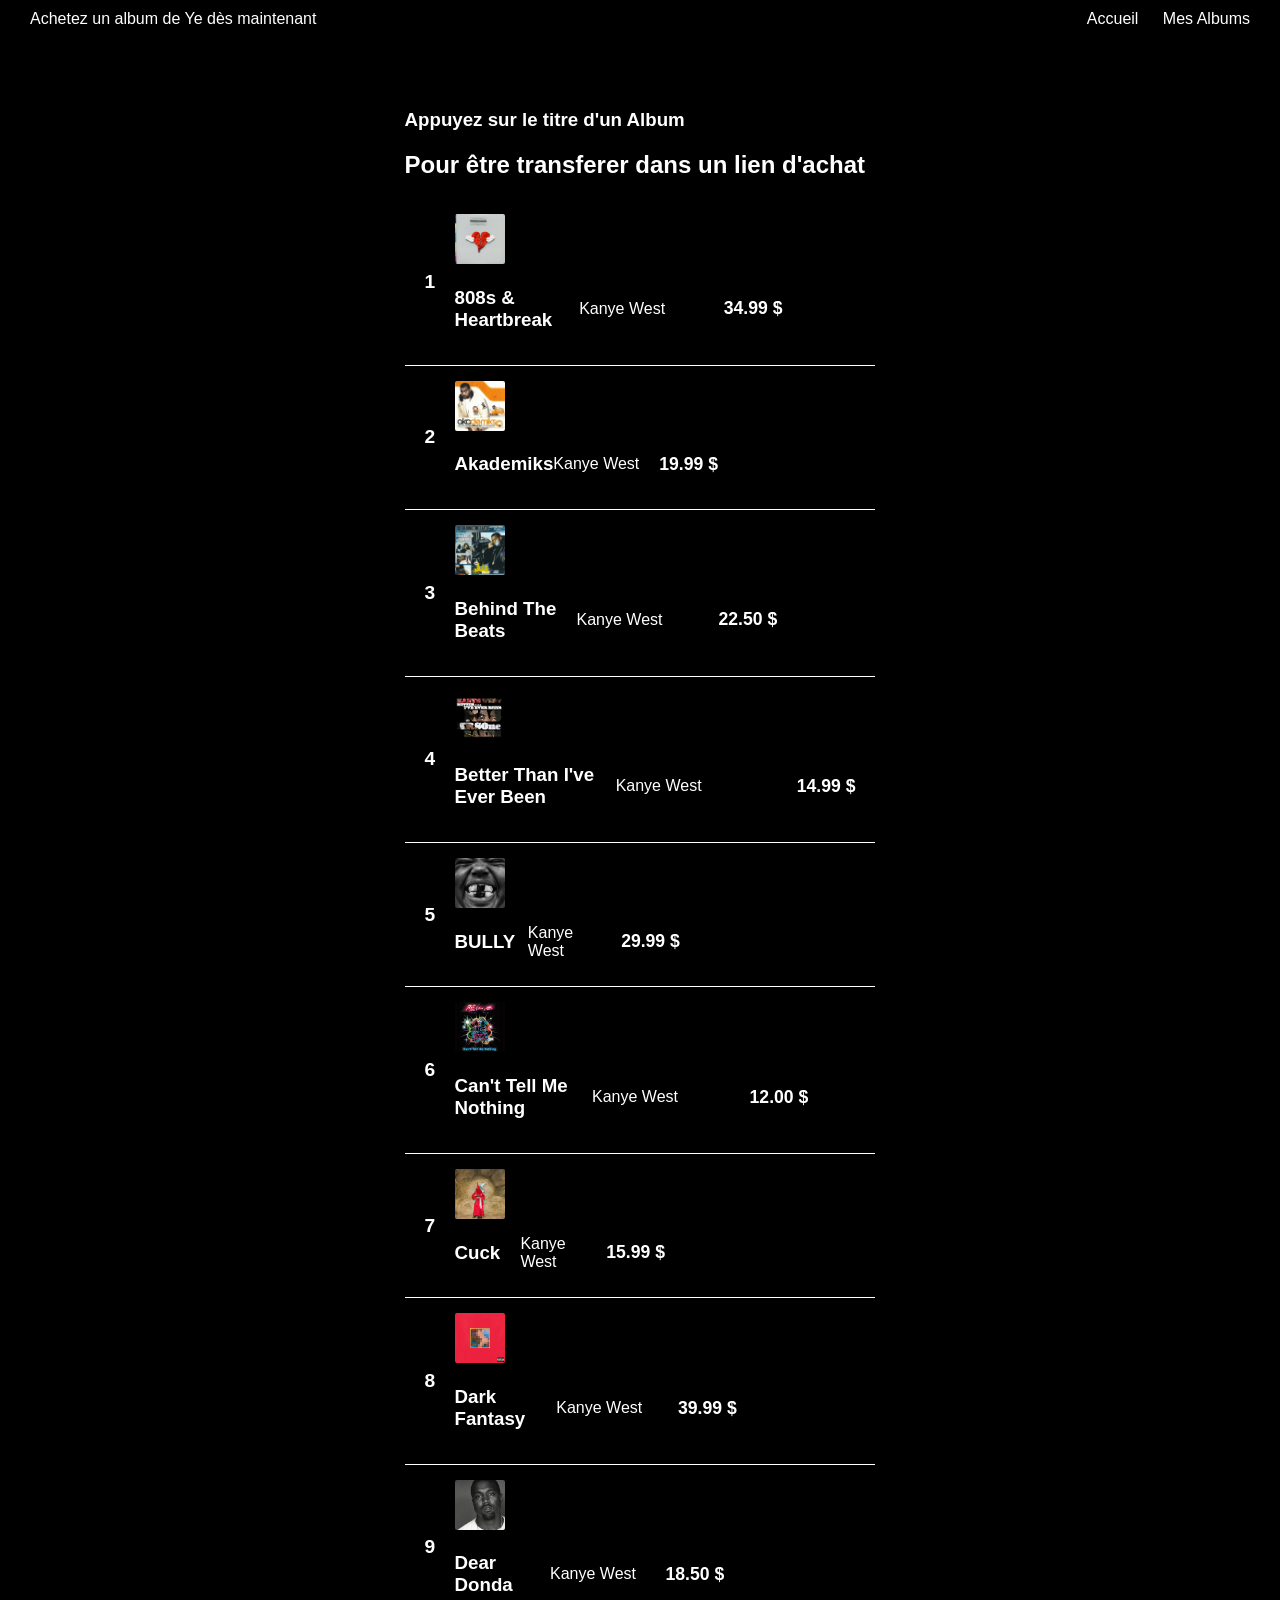
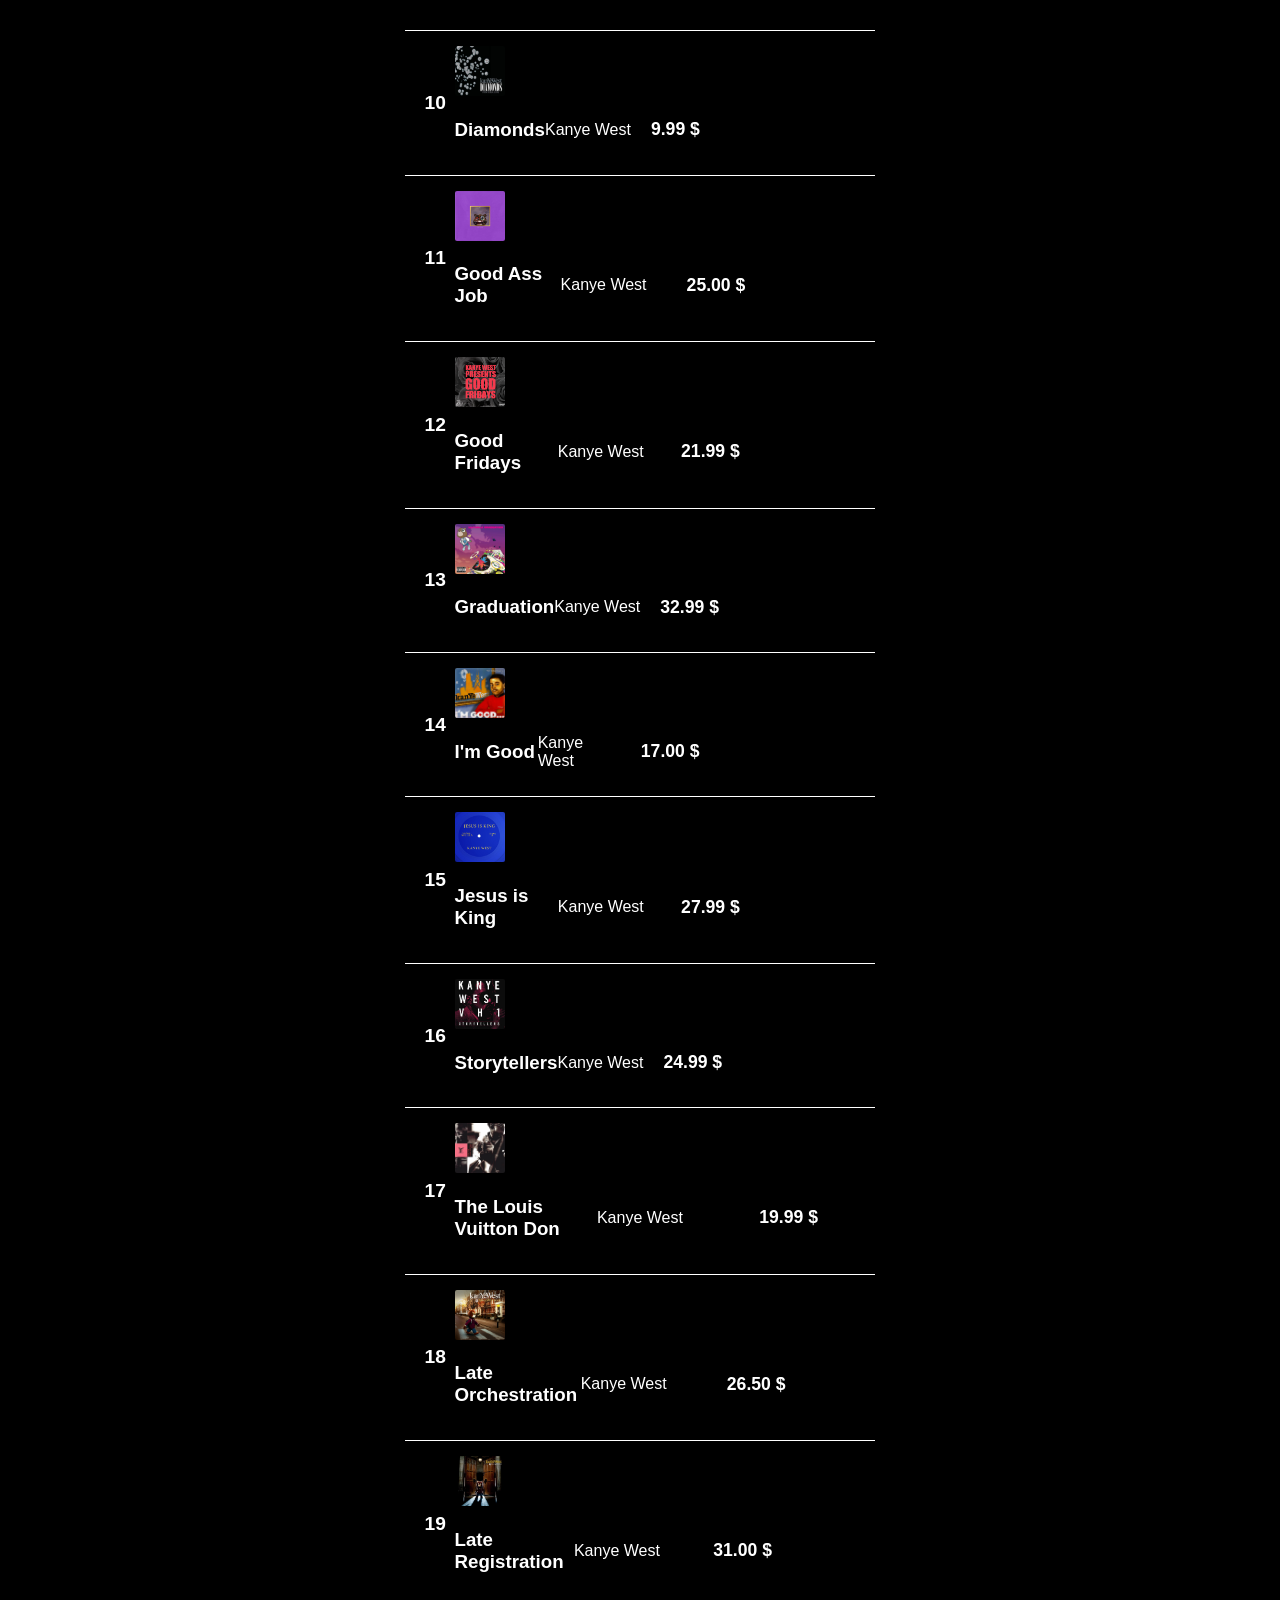
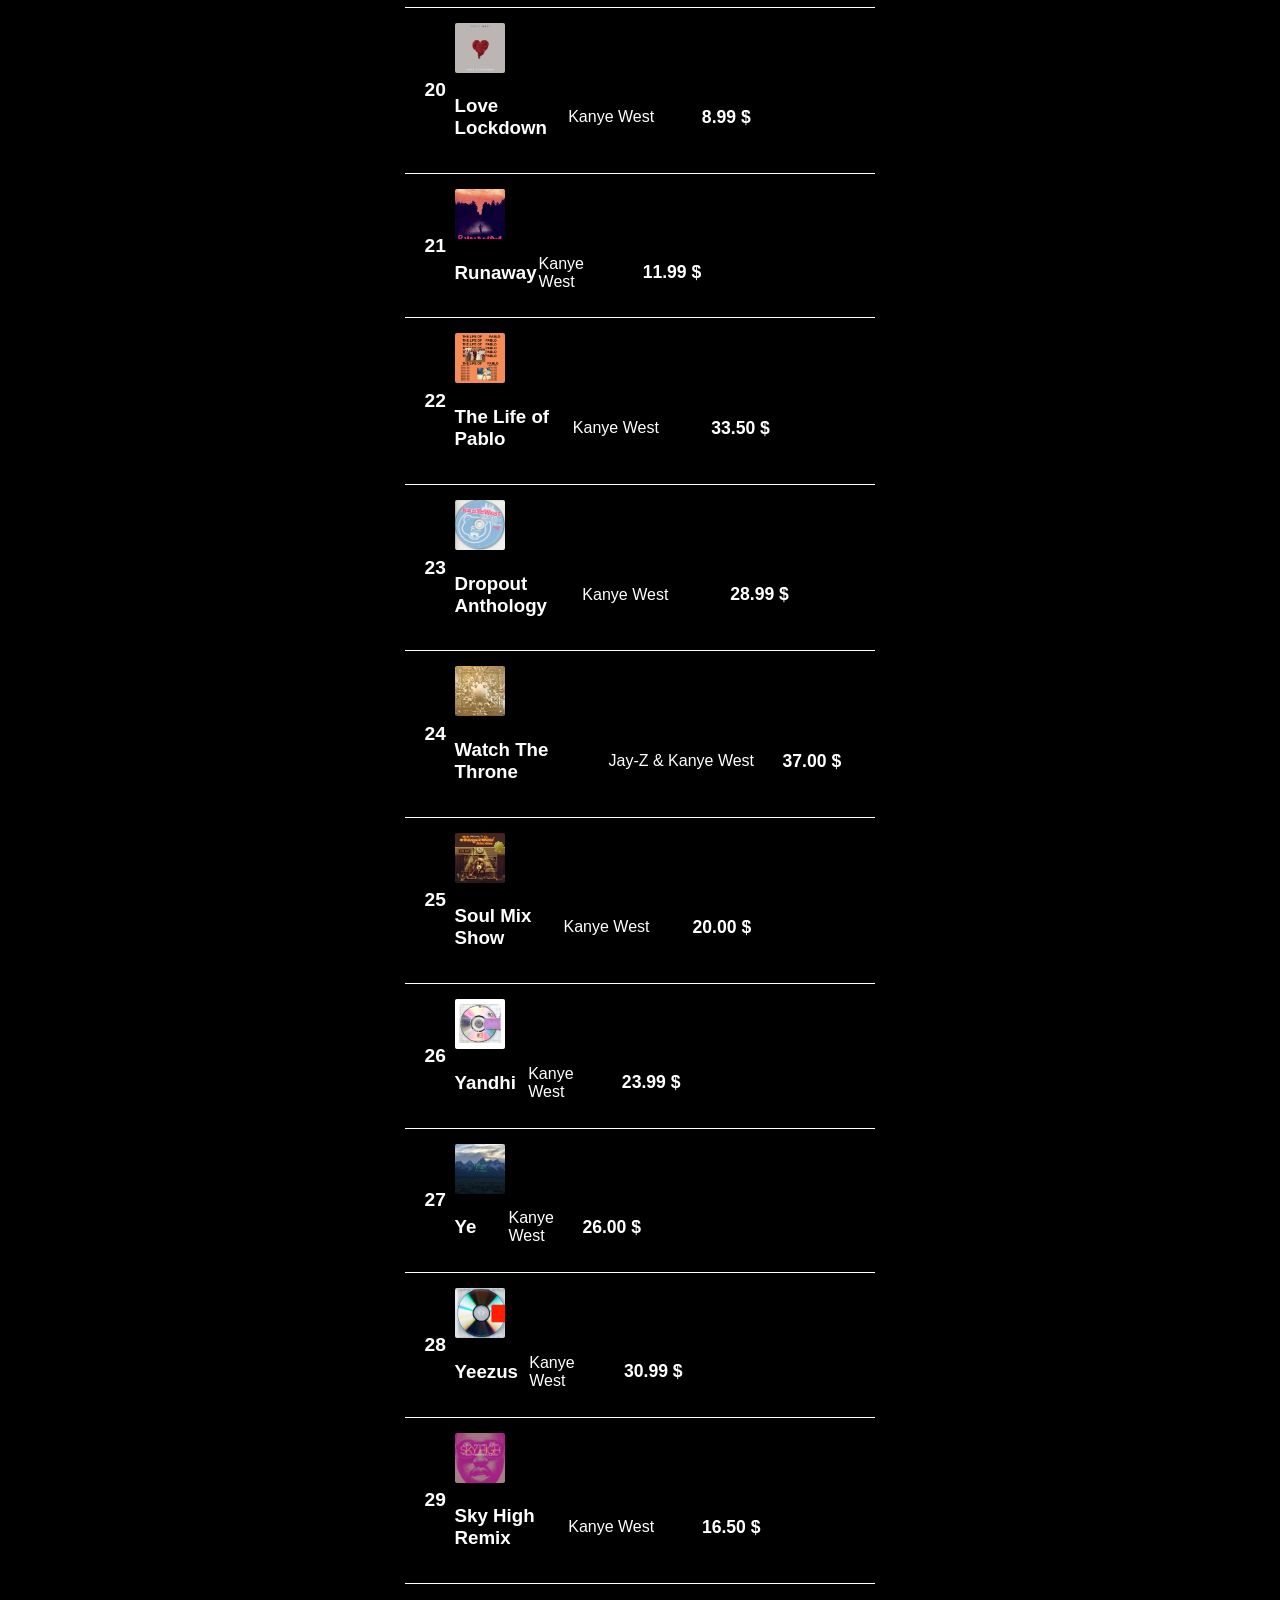
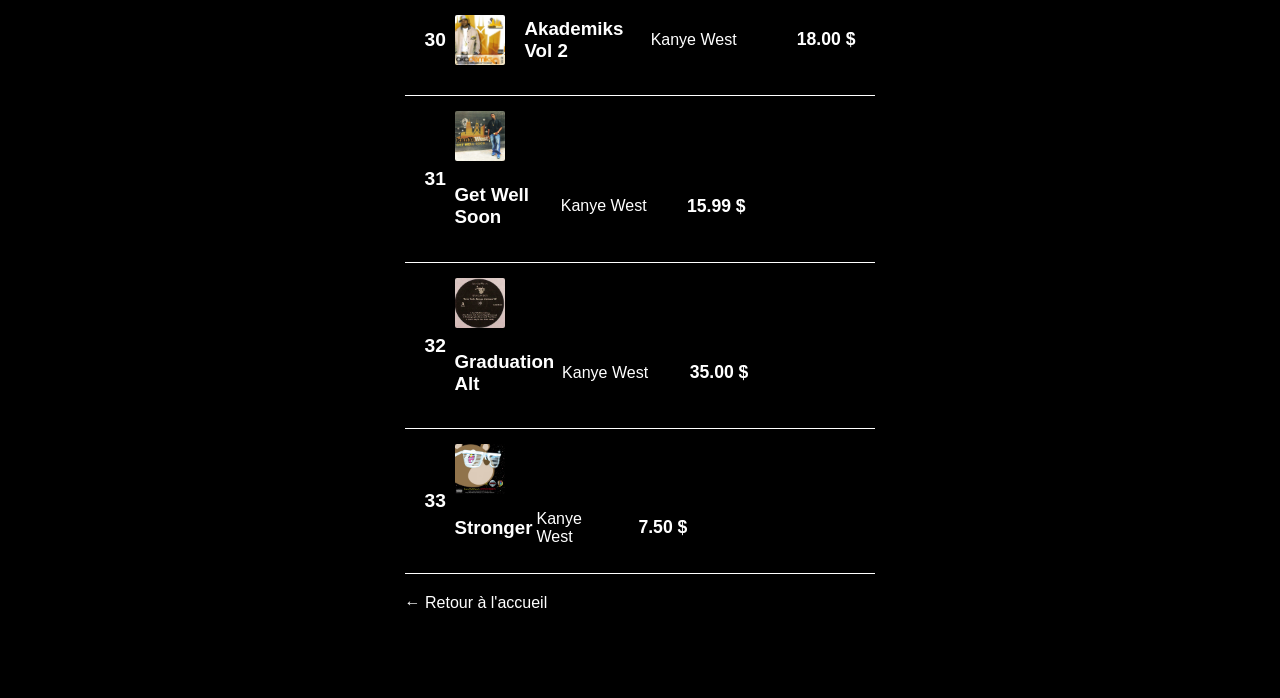
<file: Album.html>
<!DOCTYPE html>
<html lang="fr">

<head>
    <meta charset="UTF-8">
    <title>Mes Albums - Dylhan</title>
    <link rel="stylesheet" href="Style.css">
</head>

<body>

    <header>
        <div class="logo">Achetez un album de Ye dès maintenant</div>
        <nav>
            <a href="./index.html">Accueil</a>
            <a href="./Album.html" style="margin-left: 20px;">Mes Albums</a>
        </nav>
    </header>

    <main>
        <h1></h1>


        <h3>Appuyez sur le titre d'un Album </h3>
        <h2>Pour être transferer dans un lien d'achat </h2>

        <ul class="album-list">

            <li class="album-item">
                <span class="rank">1</span>
                <a href="https://www.amazon.ca/-/fr/808s-Heartbreak-Vinyl-Kanye-West/dp/B001JEM4RS/" target="_blank"
                    class="album-link">
                    <img src="./Image/Album1_808andHeatybreak.jpg" alt="808s & Heartbreak" class="album-cover">
                    <div class="album-content">
                        <h3 class="album-title">808s & Heartbreak</h3>
                        <span class="album-artist">Kanye West</span>
                        <span class="album-price">34.99 $</span>
                    </div>
                </a>
            </li>

            <li class="album-item">
                <span class="rank">2</span>
                <a href="https://www.discogs.com/master/3615454-KanyeWest-Akademiks-JeaniusLevelMusik" target="_blank"
                    class="album-link">
                    <img src="./Image/Album2_Akademiks.jpg" alt="Akademiks" class="album-cover">
                    <div class="album-content">
                        <h3 class="album-title">Akademiks</h3>
                        <span class="album-artist">Kanye West</span>
                        <span class="album-price">19.99 $</span>
                    </div>
                </a>
            </li>

            <li class="album-item">
                <span class="rank">3</span>
                <a href="https://www.discogs.com/release/9210634-Kanye-West-Behind-The-Beats" target="_blank"
                    class="album-link">
                    <img src="./Image/Album3_BehindTheBeats.jpg" alt="Behind The Beats" class="album-cover">
                    <div class="album-content">
                        <h3 class="album-title">Behind The Beats</h3>
                        <span class="album-artist">Kanye West</span>
                        <span class="album-price">22.50 $</span>
                    </div>
                </a>
            </li>

            <li class="album-item">
                <span class="rank">4</span>
                <a href="https://www.amazon.ca/Better-Than-Ive-Ever-Been/dp/B0019UUP14" target="_blank"
                    class="album-link">
                    <img src="./Image/Album4_BetterThanI'veEverBeen.JPG" alt="Better Than I've Ever Been"
                        class="album-cover">
                    <div class="album-content">
                        <h3 class="album-title">Better Than I've Ever Been</h3>
                        <span class="album-artist">Kanye West</span>
                        <span class="album-price">14.99 $</span>
                    </div>
                </a>
            </li>

            <li class="album-item">
                <span class="rank">5</span>
                <a href="https://www.amazon.ca/-/fr/Ye/dp/B0GL98BN6Y/" target="_blank" class="album-link">
                    <img src="./Image/Album5_BULLY.jpg" alt="BULLY" class="album-cover">
                    <div class="album-content">
                        <h3 class="album-title">BULLY</h3>
                        <span class="album-artist">Kanye West</span>
                        <span class="album-price">29.99 $</span>
                    </div>
                </a>
            </li>

            <li class="album-item">
                <span class="rank">6</span>
                <a href="https://www.amazon.ca/-/fr/dp/B0DY4SQRP7/" target="_blank" class="album-link">
                    <img src="./Image/Album6_Can't_Tell_Me_Nothing.jpg" alt="Can't Tell Me Nothing" class="album-cover">
                    <div class="album-content">
                        <h3 class="album-title">Can't Tell Me Nothing</h3>
                        <span class="album-artist">Kanye West</span>
                        <span class="album-price">12.00 $</span>
                    </div>
                </a>
            </li>

            <li class="album-item">
                <span class="rank">7</span>
                <a href="https://mixtape-legends.com/products/cuck" target="_blank" class="album-link">
                    <img src="./Image/Album7_Cuck.jpg" alt="Cuck" class="album-cover">
                    <div class="album-content">
                        <h3 class="album-title">Cuck</h3>
                        <span class="album-artist">Kanye West</span>
                        <span class="album-price">15.99 $</span>
                    </div>
                </a>
            </li>

            <li class="album-item">
                <span class="rank">8</span>
                <a href="https://www.amazon.ca/My-Beautiful-Dark-Twisted-Fantasy/dp/B003X2O6KW" target="_blank"
                    class="album-link">
                    <img src="./Image/Album8_Dark_fantasy.jpg" alt="Dark Fantasy" class="album-cover">
                    <div class="album-content">
                        <h3 class="album-title">Dark Fantasy</h3>
                        <span class="album-artist">Kanye West</span>
                        <span class="album-price">39.99 $</span>
                    </div>
                </a>
            </li>

            <li class="album-item">
                <span class="rank">9</span>
                <a href="https://mixtape-legends.com/products/dear-donda" target="_blank" class="album-link">
                    <img src="./Image/Album9_DearDoda.jpg" alt="Dear Donda" class="album-cover">
                    <div class="album-content">
                        <h3 class="album-title">Dear Donda</h3>
                        <span class="album-artist">Kanye West</span>
                        <span class="album-price">18.50 $</span>
                    </div>
                </a>
            </li>

            <li class="album-item">
                <span class="rank">10</span>
                <a href="https://www.amazon.ca/Diamonds-Sierra-Leone-Kanye-West/dp/B0009WXGGY" target="_blank"
                    class="album-link">
                    <img src="./Image/Album10_Diamonds.jpg" alt="Diamonds" class="album-cover">
                    <div class="album-content">
                        <h3 class="album-title">Diamonds</h3>
                        <span class="album-artist">Kanye West</span>
                        <span class="album-price">9.99 $</span>
                    </div>
                </a>
            </li>

            <li class="album-item">
                <span class="rank">11</span>
                <a href="https://www.discogs.com/release/35376604-Kanye-West-Good-Ass-Job" target="_blank"
                    class="album-link">
                    <img src="./Image/Album11_GoodAssJob.jpg" alt="Good Ass Job" class="album-cover">
                    <div class="album-content">
                        <h3 class="album-title">Good Ass Job</h3>
                        <span class="album-artist">Kanye West</span>
                        <span class="album-price">25.00 $</span>
                    </div>
                </a>
            </li>

            <li class="album-item">
                <span class="rank">12</span>
                <a href="https://www.discogs.com/release/25567459-Kanye-West-Good-Fridays" target="_blank"
                    class="album-link">
                    <img src="./Image/Album12_GoodFridays.webp" alt="Good Fridays" class="album-cover">
                    <div class="album-content">
                        <h3 class="album-title">Good Fridays</h3>
                        <span class="album-artist">Kanye West</span>
                        <span class="album-price">21.99 $</span>
                    </div>
                </a>
            </li>

            <li class="album-item">
                <span class="rank">13</span>
                <a href="https://www.discogs.com/release/18016969-Kanye-West-Graduation" target="_blank"
                    class="album-link">
                    <img src="./Image/Album13_Graduation.jpg" alt="Graduation" class="album-cover">
                    <div class="album-content">
                        <h3 class="album-title">Graduation</h3>
                        <span class="album-artist">Kanye West</span>
                        <span class="album-price">32.99 $</span>
                    </div>
                </a>
            </li>

            <li class="album-item">
                <span class="rank">14</span>
                <a href="https://www.discogs.com/master/1172185-Kanye-West-Im-Good" target="_blank" class="album-link">
                    <img src="Image/Album14_I’m_Good....png" alt="I'm Good" class="album-cover">
                    <div class="album-content">
                        <h3 class="album-title">I'm Good</h3>
                        <span class="album-artist">Kanye West</span>
                        <span class="album-price">17.00 $</span>
                    </div>
                </a>
            </li>

            <li class="album-item">
                <span class="rank">15</span>
                <a href="https://www.discogs.com/master/1626636-Kanye-West-Jesus-Is-King" target="_blank"
                    class="album-link">
                    <img src="./Image/Album15_Jesusking.jpg" alt="Jesus is King" class="album-cover">
                    <div class="album-content">
                        <h3 class="album-title">Jesus is King</h3>
                        <span class="album-artist">Kanye West</span>
                        <span class="album-price">27.99 $</span>
                    </div>
                </a>
            </li>

            <li class="album-item">
                <span class="rank">16</span>
                <a href="https://www.discogs.com/release/2266053-Kanye-West-VH1-Storytellers" target="_blank"
                    class="album-link">
                    <img src="./Image/Album16_Kanye_west_storytellers.jpg" alt="Storytellers" class="album-cover">
                    <div class="album-content">
                        <h3 class="album-title">Storytellers</h3>
                        <span class="album-artist">Kanye West</span>
                        <span class="album-price">24.99 $</span>
                    </div>
                </a>
            </li>

            <li class="album-item">
                <span class="rank">17</span>
                <a href="https://www.discogs.com/master/1033370-Kanye-West-Kon-The-Louis-Vuitton-Don" target="_blank"
                    class="album-link">
                    <img src="./Image/Album17_KontheLouisVuittonDon.jpg" alt="The Louis Vuitton Don"
                        class="album-cover">
                    <div class="album-content">
                        <h3 class="album-title">The Louis Vuitton Don</h3>
                        <span class="album-artist">Kanye West</span>
                        <span class="album-price">19.99 $</span>
                    </div>
                </a>
            </li>

            <li class="album-item">
                <span class="rank">18</span>
                <a href="https://www.discogs.com/master/7087-Kanye-West-Late-Registration" target="_blank"
                    class="album-link">
                    <img src="./Image/Album18_LateOrchestration.jpg" alt="Late Orchestration" class="album-cover">
                    <div class="album-content">
                        <h3 class="album-title">Late Orchestration</h3>
                        <span class="album-artist">Kanye West</span>
                        <span class="album-price">26.50 $</span>
                    </div>
                </a>
            </li>

            <li class="album-item">
                <span class="rank">19</span>
                <a href="https://www.discogs.com/release/530085-Kanye-West-Late-Registration" target="_blank"
                    class="album-link">
                    <img src="./Image/Album19_LateRegistration.jpg" alt="Late Registration" class="album-cover">
                    <div class="album-content">
                        <h3 class="album-title">Late Registration</h3>
                        <span class="album-artist">Kanye West</span>
                        <span class="album-price">31.00 $</span>
                    </div>
                </a>
            </li>

            <li class="album-item">
                <span class="rank">20</span>
                <a href="https://www.discogs.com/master/8586-Kanye-West-Love-Lockdown" target="_blank"
                    class="album-link">
                    <img src="./Image/Album20_LoveLockdown.jpg" alt="Love Lockdown" class="album-cover">
                    <div class="album-content">
                        <h3 class="album-title">Love Lockdown</h3>
                        <span class="album-artist">Kanye West</span>
                        <span class="album-price">8.99 $</span>
                    </div>
                </a>
            </li>

            <li class="album-item">
                <span class="rank">21</span>
                <a href="https://www.discogs.com/master/920893-Kanye-West-Runaway" target="_blank" class="album-link">
                    <img src="./Image/Album21_RunawayPoster.jpg" alt="Runaway" class="album-cover">
                    <div class="album-content">
                        <h3 class="album-title">Runaway</h3>
                        <span class="album-artist">Kanye West</span>
                        <span class="album-price">11.99 $</span>
                    </div>
                </a>
            </li>

            <li class="album-item">
                <span class="rank">22</span>
                <a href="https://www.discogs.com/master/958466-Kanye-West-The-Life-Of-Pablo" target="_blank"
                    class="album-link">
                    <img src="Image/Album22_The LifeofPablo.jpg" alt="The Life of Pablo" class="album-cover">
                    <div class="album-content">
                        <h3 class="album-title">The Life of Pablo</h3>
                        <span class="album-artist">Kanye West</span>
                        <span class="album-price">33.50 $</span>
                    </div>
                </a>
            </li>

            <li class="album-item">
                <span class="rank">23</span>
                <a href="https://www.discogs.com/master/6983-Kanye-West-The-College-Dropout" target="_blank"
                    class="album-link">
                    <img src="Image/Album23_TheCollegeDropoutVideoAnthology (Bonus CD).jpg"
                        alt="College Dropout Anthology" class="album-cover">
                    <div class="album-content">
                        <h3 class="album-title">Dropout Anthology</h3>
                        <span class="album-artist">Kanye West</span>
                        <span class="album-price">28.99 $</span>
                    </div>
                </a>
            </li>

            <li class="album-item">
                <span class="rank">24</span>
                <a href="https://www.discogs.com/master/361232-Jay-Z-Kanye-West-Watch-The-Throne" target="_blank"
                    class="album-link">
                    <img src="./Image/Album24_Watch_The_Throne.jpg" alt="Watch The Throne" class="album-cover">
                    <div class="album-content">
                        <h3 class="album-title">Watch The Throne</h3>
                        <span class="album-artist">Jay-Z & Kanye West</span>
                        <span class="album-price">37.00 $</span>
                    </div>
                </a>
            </li>

            <li class="album-item">
                <span class="rank">25</span>
                <a href="https://www.discogs.com/release/5794717-Kanye-West-DJ-A-Trak-Welcome-To-Kanyes-Soul-Mix-Show"
                    target="_blank" class="album-link">
                    <img src="Image/Album25_WelcometoKanye’sSoulMixShow.jpg" alt="Soul Mix Show" class="album-cover">
                    <div class="album-content">
                        <h3 class="album-title">Soul Mix Show</h3>
                        <span class="album-artist">Kanye West</span>
                        <span class="album-price">20.00 $</span>
                    </div>
                </a>
            </li>

            <li class="album-item">
                <span class="rank">26</span>
                <a href="https://www.discogs.com/master/2153029-Kanye-West-Yandhi" target="_blank" class="album-link">
                    <img src="./Image/Album26_Yandhi.webp" alt="Yandhi" class="album-cover">
                    <div class="album-content">
                        <h3 class="album-title">Yandhi</h3>
                        <span class="album-artist">Kanye West</span>
                        <span class="album-price">23.99 $</span>
                    </div>
                </a>
            </li>

            <li class="album-item">
                <span class="rank">27</span>
                <a href="https://www.discogs.com/master/1372591-Kanye-West-Ye" target="_blank" class="album-link">
                    <img src="./Image/Album27_Ye.jpg" alt="Ye" class="album-cover">
                    <div class="album-content">
                        <h3 class="album-title">Ye</h3>
                        <span class="album-artist">Kanye West</span>
                        <span class="album-price">26.00 $</span>
                    </div>
                </a>
            </li>

            <li class="album-item">
                <span class="rank">28</span>
                <a href="https://www.discogs.com/release/4842692-Kanye-West-Yeezus" target="_blank" class="album-link">
                    <img src="./Image/Album28_Yeezus.png" alt="Yeezus" class="album-cover">
                    <div class="album-content">
                        <h3 class="album-title">Yeezus</h3>
                        <span class="album-artist">Kanye West</span>
                        <span class="album-price">30.99 $</span>
                    </div>
                </a>
            </li>

            <li class="album-item">
                <span class="rank">29</span>
                <a href="https://www.discogs.com/master/413403-DJ-Benzi-Kanye-West-Plain-Pat-Sky-High-A-We-Got-The-Remix-Special-Edition"
                    target="_blank" class="album-link">
                    <img src="./Image/Album29_Sky_High-_We_Got_The_Remix.webp" alt="Sky High Remix" class="album-cover">
                    <div class="album-content">
                        <h3 class="album-title">Sky High Remix</h3>
                        <span class="album-artist">Kanye West</span>
                        <span class="album-price">16.50 $</span>
                    </div>
                </a>
            </li>

            <li class="album-item">
                <span class="rank">30</span>
                <img src="./Image/Album30_Akademiks(JeaniusLevelMusikVol.2).jpg" alt="Akademiks Vol 2"
                    class="album-cover">
                <div class="album-content">
                    <h3 class="album-title">Akademiks Vol 2</h3>
                    <span class="album-artist">Kanye West</span>
                    <span class="album-price">18.00 $</span>
                </div>
            </li>

            <li class="album-item">
                <span class="rank">31</span>
                <a href="https://www.discogs.com/master/1356874-Kanye-West-Get-Well-Soon" target="_blank"
                    class="album-link">
                    <img src="./Image/Album31_GetWellSoon.png" alt="Get Well Soon" class="album-cover">
                    <div class="album-content">
                        <h3 class="album-title">Get Well Soon</h3>
                        <span class="album-artist">Kanye West</span>
                        <span class="album-price">15.99 $</span>
                    </div>
                </a>
            </li>

            <li class="album-item">
                <span class="rank">32</span>
                <a href="https://www.discogs.com/master/6983-Kanye-West-The-College-Dropout" target="_blank"
                    class="album-link">
                    <img src="./Image/Album32_Graduation.jpg" alt="Graduation Alt" class="album-cover">
                    <div class="album-content">
                        <h3 class="album-title">Graduation Alt</h3>
                        <span class="album-artist">Kanye West</span>
                        <span class="album-price">35.00 $</span>
                    </div>
                </a>
            </li>

            <li class="album-item">
                <span class="rank">33</span>
                <a href="https://www.discogs.com/master/8446-kanYeWest-Stronger" target="_blank" class="album-link">
                    <img src="./Image/Albulm33_Stronger.jpg" alt="Stronger" class="album-cover">
                    <div class="album-content">
                        <h3 class="album-title">Stronger</h3>
                        <span class="album-artist">Kanye West</span>
                        <span class="album-price">7.50 $</span>
                    </div>
                </a>
            </li>

        </ul>

        <p style="margin-top: 20px;">
            <a href="./index.html">← Retour à l'accueil</a>
        </p>
    </main>

    <footer>
    </footer>

</body>

</html>
</file>
<file: Style.css>
/* --- Structure de base --- */
html,
body {
    background-color: #000000;
    margin: 0;
}

body {
    min-height: 100vh;
    font-family: Arial, sans-serif;
    color: #ffffff;
    display: flex;
    flex-direction: column;
    background: #000000 fixed;
}

main {
    flex: 1;
    max-width: 950px;
    margin: 20px auto;
    padding: 30px;
    background-color: transparent;
    border-radius: 8px;
}

header,
footer {
    padding: 10px 30px;
    background: rgba(0, 0, 0, 0.7);
    display: flex;
    justify-content: space-between;
    align-items: center;
}

footer {
    justify-content: center;
    font-size: 0.9em;
    background: rgba(0, 0, 0, 0.8);
}

/* --- Navigation & Liens --- */
a,
a:visited {
    color: #ffffff;
    text-decoration: none;
    transition: 0.3s;
}

a:hover {
    color: #cccccc;
    text-decoration: underline;
}

/* --- Liste d'Albums --- */
.album-list {
    list-style: none;
    padding: 0;
}

.album-item {
    display: flex;
    align-items: center;
    padding: 15px 20px;
    border-bottom: 1px solid #ffffff;
    transition: 0.3s;
    cursor: pointer;
}

.album-item:hover {
    background-color: #111;
}

.rank {
    width: 30px;
    font-size: 1.2em;
    font-weight: bold;
}

.album-cover {
    width: 50px;
    height: 50px;
    border-radius: 2px;
    margin-right: 20px;
    object-fit: cover;
}

.album-content {
    display: flex;
    flex: 1;
    justify-content: space-between;
    align-items: center;
}

.album-title {
    flex: 2;
    font-weight: bold;
}

.album-artist,
.album-stats {
    flex: 2;
    color: #ffffff;
    text-align: left;
}

.album-stats {
    flex: 1;
    font-size: 0.8em;
    text-align: right;
}

.album-price {
    font-weight: bold;
    font-size: 1.1em;
    margin-left: 20px;
}

/* --- Spécifique Accueil & Vidéo --- */
body.accueil {
    background: url('./Image/Wallpaper2Indexà.png') center/cover no-repeat fixed #000;
}

.video-background {
    position: fixed;
    inset: 0;
    overflow: hidden;
    z-index: -1;
}

#bg-video {
    position: absolute;
    top: 50%;
    left: 50%;
    min-width: 100%;
    min-height: 100%;
    transform: translate(-50%, -50%);
    object-fit: cover;
}

/* --- Pop-up --- */
.popup-overlay {
    display: none;
    position: fixed;
    inset: 0;
    background: rgba(0, 0, 0, 0.85);
    z-index: 1000;
    justify-content: center;
    align-items: center;
}

.popup-content {
    background: #111;
    padding: 40px;
    border-radius: 4px;
    text-align: center;
    border: 1px solid #fff;
    max-width: 500px;
}

.popup-intro {
    font-style: italic;
    line-height: 1.6;
    margin-bottom: 25px;
}

.popup-content button {
    background: #fff;
    color: #000;
    border: none;
    padding: 12px 30px;
    font-weight: bold;
    text-transform: uppercase;
    cursor: pointer;
}
</file>
